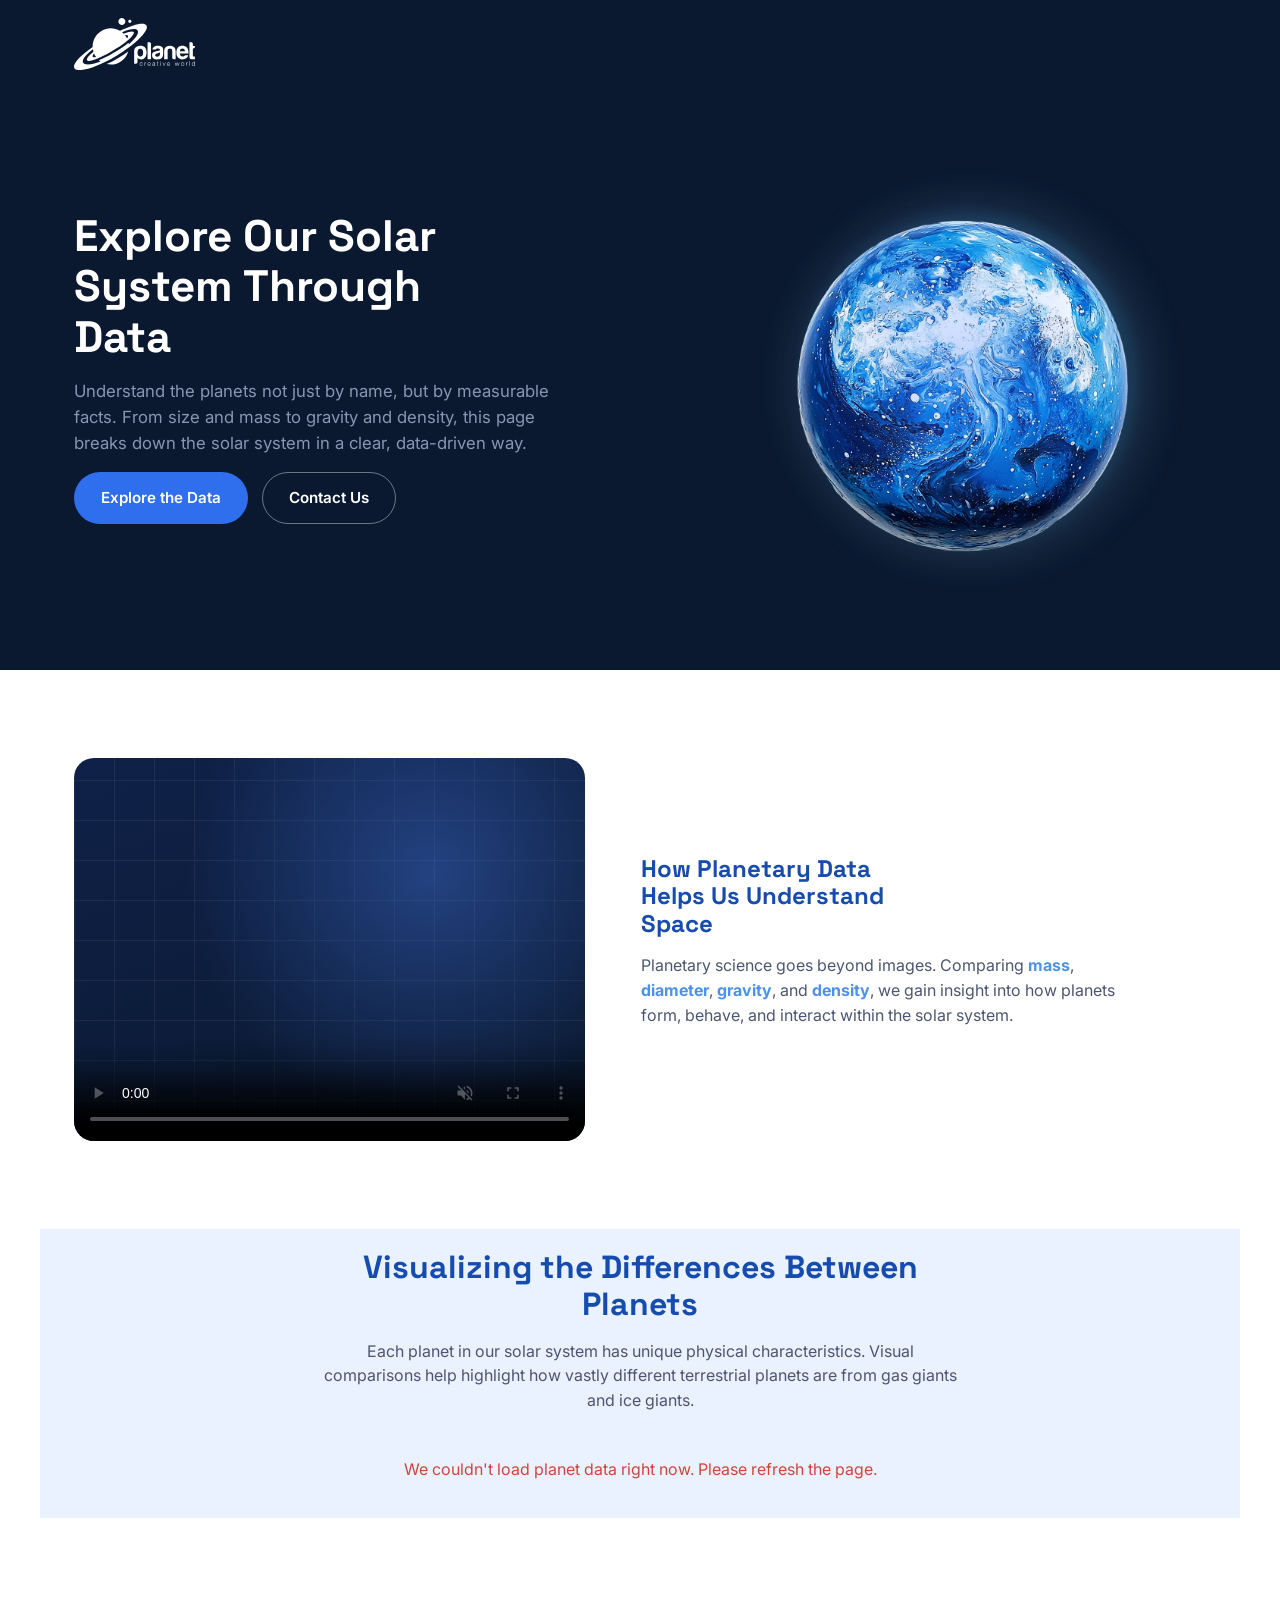
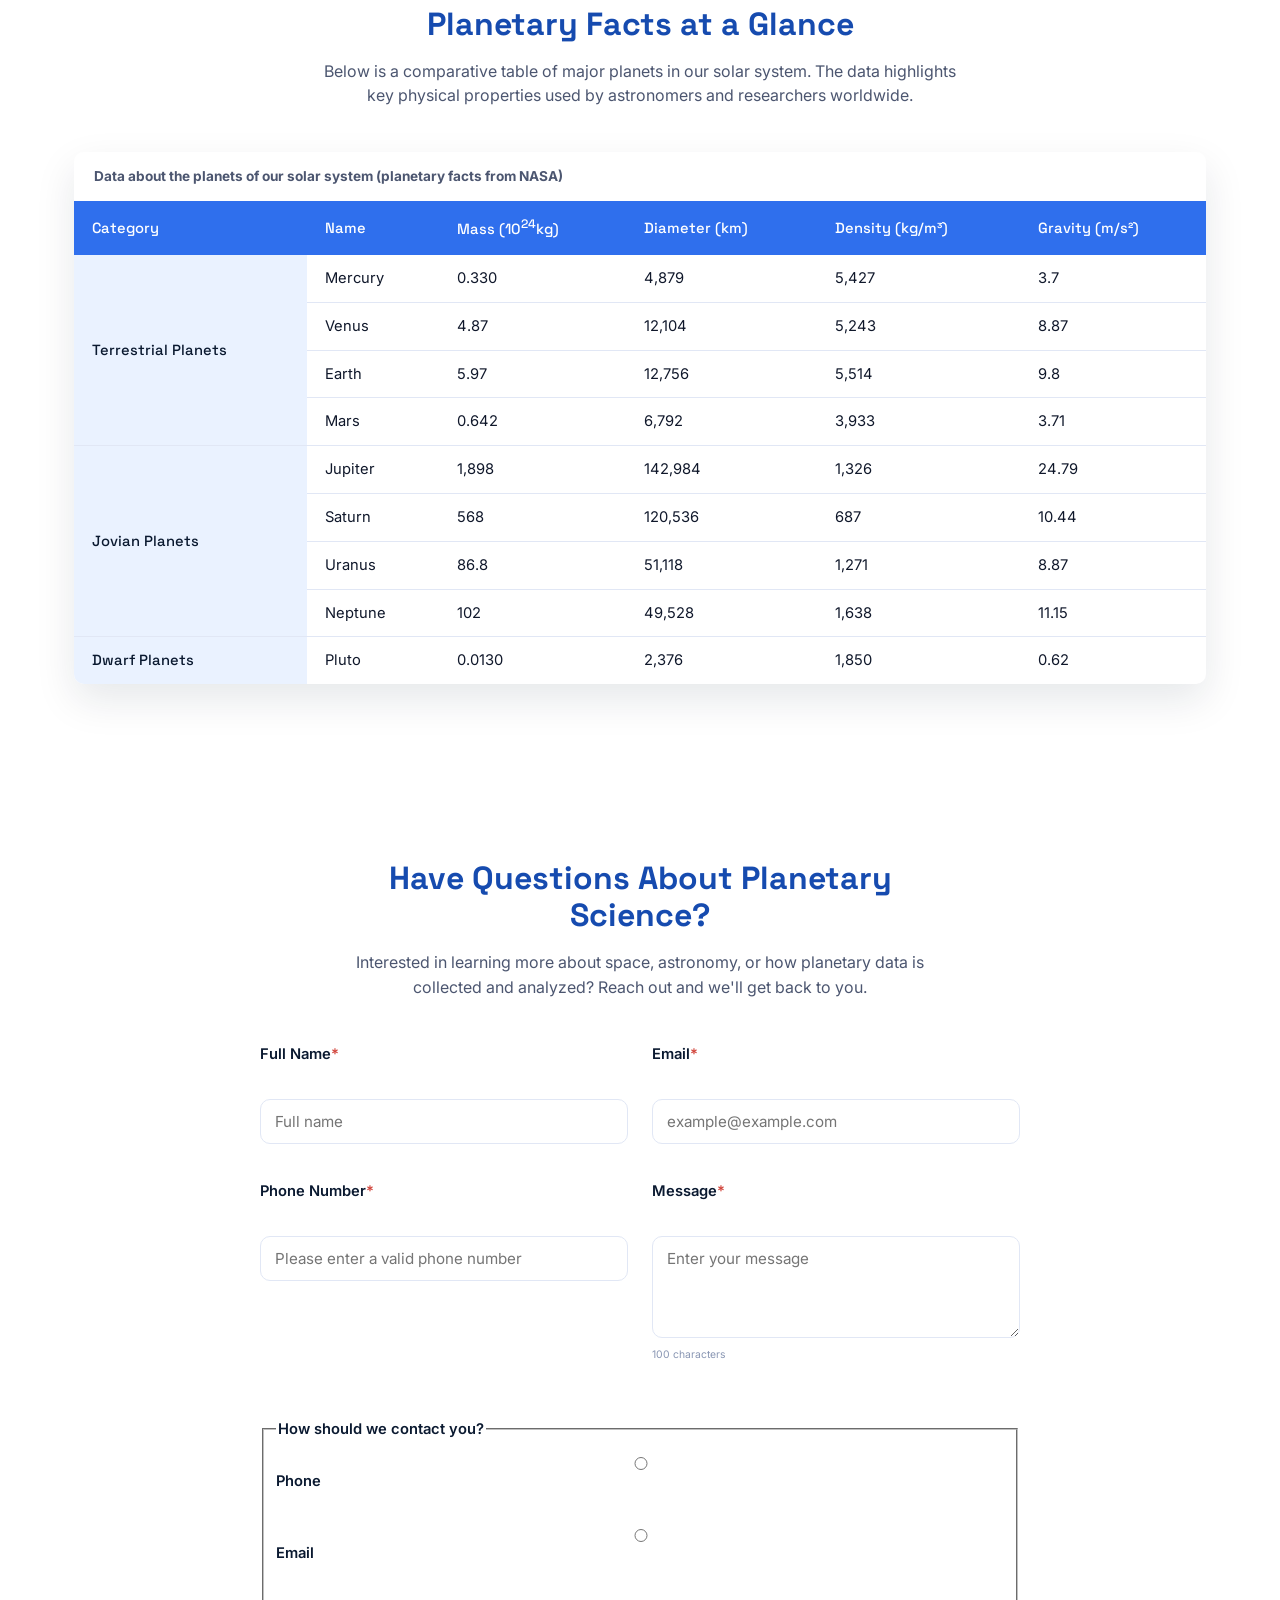
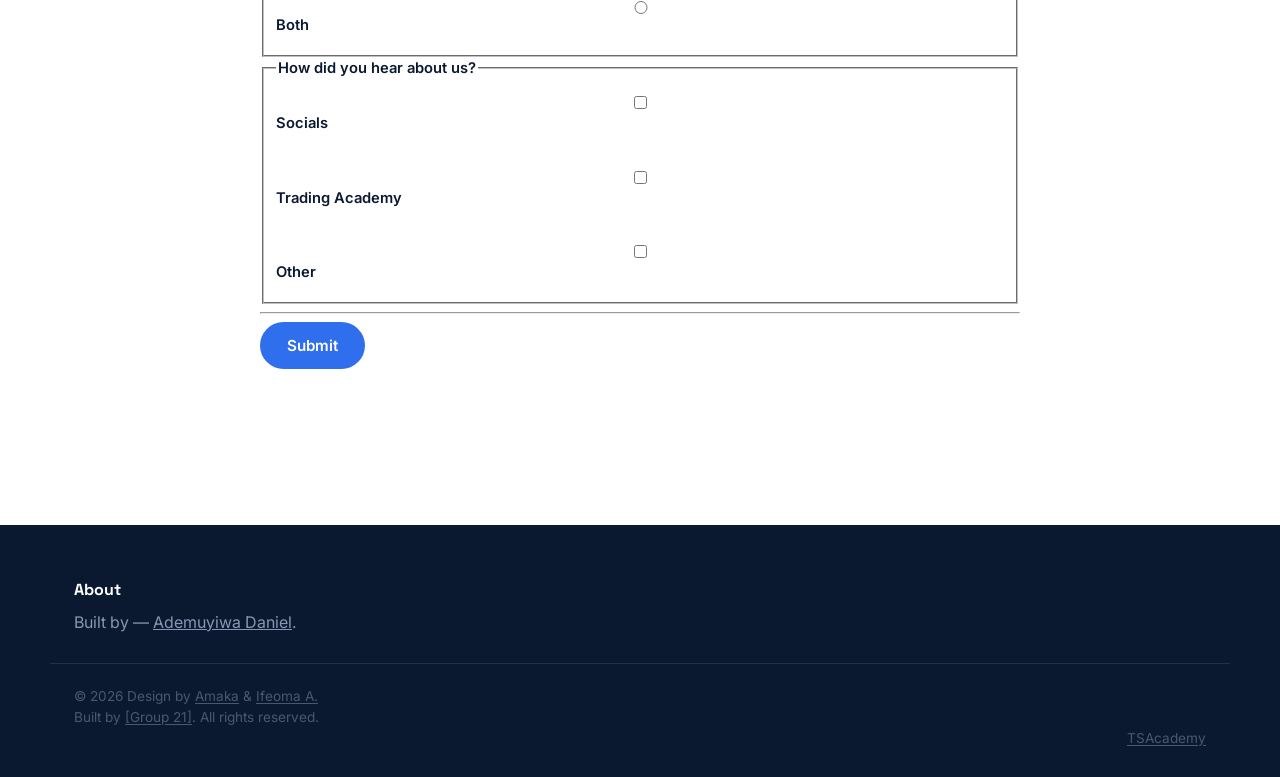
<file: index.html>
<!DOCTYPE html>
<html lang="en">
    <head>
        <meta charset="UTF-8">
        <meta name="viewport" content="width=device-width, initial-scale=1.0">
        <title>Planet — Explore Our Solar System Through Data</title>
        <meta name="description" content="Understand the planets not just by name, but by measurable facts — mass, diameter, gravity and density, visualised in one place.">
        
        <meta name="author" content="Ademuyiwa Daniel">

        <link rel="preconnect" href="https://fonts.googleapis.com">
        <link rel="preconnect" href="https://fonts.gstatic.com" crossorigin="">
        <link href="https://fonts.googleapis.com/css2?family=Space+Grotesk:wght@500;600;700&amp;family=Inter:wght@400;500;600&amp;display=swap" rel="stylesheet">

        <link rel="stylesheet" href="style.css">
        <link class="favicon" rel="icon" type="image/svg+xml" href="favicon.svg">
        <link class="favicon" rel="icon" type="image/png" href="favicon.png">

    </head>
<body>
    <header class="site-header">
        <div class="container header-inner">
            <a href="#top" class="logo" aria-label="Planet — home">
                <svg width="121" height="53" viewBox="0 0 121 53" fill="none" xmlns="http://www.w3.org/2000/svg">
                    <g clip-path="url(#clip0_16349_263)">
                        <path d="M63.5248 44.1014C63.5248 44.5623 63.3598 44.9578 63.0299 45.2877C62.7 45.6176 62.3046 45.7825 61.8437 45.7825H60.165V33.7262C60.165 31.4217 60.8394 29.8497 62.1906 29.0104C63.5394 28.1711 65.0046 27.7514 66.5862 27.7514C67.4085 27.7514 68.2406 27.9091 69.0799 28.2196C69.9193 28.5325 70.5864 28.9861 71.0812 29.578C72.0685 30.8613 72.5634 32.5084 72.5634 34.517C72.5634 36.5256 72.0685 38.2698 71.0812 39.5554C70.0939 40.8072 68.8252 41.433 67.2775 41.433C66.4552 41.433 65.7299 41.2851 65.104 40.9891C64.4442 40.6592 63.9178 40.1498 63.5224 39.4584V44.1063L63.5248 44.1014ZM69.1551 34.6626C69.1551 33.3793 68.9077 32.3896 68.4153 31.6982C67.9204 31.0068 67.2121 30.66 66.2927 30.66C65.3733 30.66 64.7135 31.0068 64.2186 31.6982C63.7577 32.3241 63.5272 33.3114 63.5272 34.6626C63.5272 35.9143 63.7747 36.8531 64.2671 37.4789C64.762 38.1703 65.4679 38.5172 66.3897 38.5172C67.246 38.5172 67.9204 38.1703 68.4153 37.4789C68.9101 36.7876 69.1551 35.8488 69.1551 34.6626Z" fill="white"/>
                        <path d="M73.5676 24.1927H75.3458C75.8067 24.1927 76.2021 24.3504 76.532 24.6609C76.8595 24.9738 77.0269 25.362 77.0269 25.8205V41.1808H73.5701V24.1903L73.5676 24.1927Z" fill="white"/>
                        <path d="M86.7618 40.6398C86.0704 41.0037 85.3378 41.2244 84.564 41.3069C83.7901 41.3894 83.1061 41.4306 82.5142 41.4306C81.3279 41.4306 80.2921 41.1104 79.4018 40.4676C78.514 39.8247 78.0676 38.7646 78.0676 37.2825C78.0676 35.8997 78.4703 34.9124 79.2781 34.3181C80.0835 33.7262 81.1145 33.3308 82.3638 33.1319C82.5287 33.1319 82.7252 33.1076 82.9557 33.0567C83.1861 33.0082 83.4505 32.9669 83.7465 32.933C85.1947 32.7365 85.92 32.3071 85.92 31.6497C85.92 31.1548 85.6653 30.8346 85.1535 30.6866C84.6416 30.5387 84.1734 30.4635 83.7465 30.4635C83.2856 30.4635 82.8732 30.529 82.5117 30.66C82.1479 30.791 81.8859 31.0384 81.7209 31.3998H78.4121C78.5431 30.3786 79.004 29.5392 79.7948 28.8818C80.6851 28.125 81.9514 27.7466 83.5985 27.7466C85.4421 27.7466 86.8248 28.0595 87.7467 28.6853C88.7024 29.3452 89.1779 30.267 89.1779 31.4508V35.9458C89.1779 37.2631 88.9377 38.2916 88.4623 39.0339C87.9844 39.7738 87.4167 40.3099 86.7593 40.6398H86.7618ZM85.971 34.5655C85.51 34.796 84.8672 35.0095 84.0448 35.2084L82.9096 35.4558C82.3177 35.6208 81.8883 35.8342 81.6263 36.0987C81.3959 36.4625 81.2818 36.824 81.2818 37.1854C81.2818 37.6803 81.4298 38.0733 81.7258 38.3717C82.0217 38.6361 82.4487 38.7671 83.009 38.7671C83.9308 38.7671 84.6562 38.5051 85.1826 37.9762C85.709 37.4498 85.9734 36.7245 85.9734 35.8027V34.568L85.971 34.5655Z" fill="white"/>
                        <path d="M101.639 41.1832H99.9097C99.4148 41.1832 99.0121 41.0279 98.6992 40.715C98.3863 40.4021 98.231 39.9994 98.231 39.5045V32.7874C98.231 31.9966 97.9908 31.4217 97.5154 31.0578C97.0375 30.6964 96.5038 30.5144 95.9095 30.5144C95.3152 30.5144 94.7888 30.6964 94.3303 31.0578C93.8694 31.4217 93.6389 31.9966 93.6389 32.7874V41.1832H90.1821V33.4788C90.1821 31.2397 90.7667 29.743 91.936 28.9837C93.1052 28.2269 94.3982 27.8145 95.8125 27.749C97.2607 27.749 98.5949 28.1274 99.8126 28.8843C101.03 29.6411 101.639 31.1742 101.639 33.4763V41.1808V41.1832Z" fill="white"/>
                        <path d="M111.825 37.1321H114.295C113.931 38.5148 113.24 39.57 112.221 40.2929C111.2 41.0498 109.916 41.4282 108.369 41.4282C106.491 41.4282 105.026 40.8193 103.973 39.6015C102.918 38.4153 102.391 36.7197 102.391 34.5146C102.391 32.3095 102.901 30.7618 103.922 29.5756C104.975 28.3579 106.44 27.749 108.318 27.749C110.292 27.749 111.825 28.3409 112.912 29.5271C113.965 30.7449 114.491 32.4405 114.491 34.6141V35.1574C114.491 35.3224 114.474 35.4364 114.443 35.5019H105.899C105.931 36.5232 106.178 37.28 106.639 37.7749C107.066 38.3013 107.709 38.5657 108.565 38.5657C109.125 38.5657 109.603 38.4517 109.996 38.2213C110.096 38.1897 110.186 38.1315 110.268 38.049C110.35 37.9665 110.44 37.8768 110.54 37.7773C110.571 37.6779 110.695 37.5469 110.911 37.3819C111.124 37.217 111.43 37.1345 111.825 37.1345V37.1321ZM105.899 33.2799H110.938C110.872 32.3896 110.642 31.7322 110.246 31.3052C109.817 30.8443 109.208 30.6139 108.42 30.6139C107.694 30.6139 107.102 30.8443 106.641 31.3052C106.18 31.7661 105.933 32.426 105.902 33.2799H105.899Z" fill="white"/>
                        <path d="M120.886 41.1832C119.799 41.2487 118.622 41.2317 117.354 41.1347C116.085 41.0352 115.452 40.2298 115.452 38.7137V24.1927H117.23C117.657 24.1927 118.038 24.3577 118.365 24.6876C118.693 25.0175 118.86 25.4129 118.86 25.8738V28.0959H120.886V28.7872C120.886 29.2821 120.721 29.6848 120.391 29.9977C120.061 30.3106 119.666 30.4659 119.205 30.4659H118.858V37.7749C118.858 38.3353 119.188 38.6142 119.845 38.6142H120.883V41.1832H120.886Z" fill="white"/>
                        <path d="M67.9307 44.919C67.7779 44.7758 67.5644 44.7031 67.2903 44.7031C67.0938 44.7031 66.9216 44.7443 66.776 44.8268C66.6305 44.9092 66.5043 45.0184 66.4073 45.1543C66.3103 45.2901 66.2351 45.4429 66.1841 45.6152C66.1332 45.7874 66.1089 45.9621 66.1089 46.1416C66.1089 46.3211 66.1332 46.4957 66.1841 46.668C66.2351 46.8402 66.3078 46.993 66.4073 47.1289C66.5043 47.2647 66.628 47.3715 66.776 47.4539C66.924 47.5364 67.0962 47.5777 67.2903 47.5777C67.4164 47.5777 67.5353 47.5534 67.6493 47.5049C67.7633 47.4564 67.8628 47.3909 67.9501 47.306C68.0374 47.2211 68.1102 47.1192 68.166 47.0027C68.2218 46.8863 68.2582 46.7577 68.2703 46.617H68.6803C68.6245 47.027 68.4741 47.3448 68.2291 47.5728C67.9865 47.8008 67.6712 47.9148 67.2903 47.9148C67.0332 47.9148 66.8051 47.8688 66.6086 47.7741C66.4097 47.682 66.2448 47.5534 66.1089 47.3933C65.9731 47.2332 65.8712 47.044 65.8008 46.8281C65.7305 46.6122 65.6965 46.3841 65.6965 46.1391C65.6965 45.8941 65.7305 45.6661 65.8008 45.4502C65.8712 45.2343 65.9731 45.0475 66.1089 44.885C66.2423 44.7249 66.4097 44.5963 66.6086 44.4993C66.8076 44.4047 67.0332 44.3562 67.2903 44.3562C67.6517 44.3562 67.9574 44.4508 68.2073 44.6424C68.4571 44.834 68.6075 45.1227 68.6536 45.5109H68.2412C68.1854 45.2586 68.0811 45.0597 67.9283 44.9165L67.9307 44.919Z" fill="white"/>
                        <path d="M70.9411 44.4556V45.2464H70.9533C71.0576 44.9723 71.2201 44.7613 71.4384 44.6133C71.6592 44.4653 71.9212 44.3974 72.2244 44.412V44.8219C72.0376 44.8122 71.8678 44.8389 71.715 44.8971C71.5622 44.9553 71.4312 45.0402 71.3196 45.1494C71.208 45.2586 71.1231 45.3871 71.0624 45.5375C71.0018 45.6879 70.9703 45.8529 70.9703 46.03V47.8251H70.5579V44.458H70.9363L70.9411 44.4556Z" fill="white"/>
                        <path d="M74.1095 46.7116C74.1508 46.8693 74.2163 47.0124 74.3084 47.1386C74.4006 47.2647 74.5146 47.369 74.6553 47.4515C74.7936 47.534 74.961 47.5752 75.1575 47.5752C75.4583 47.5752 75.6936 47.4976 75.8634 47.3399C76.0332 47.1822 76.1496 46.9736 76.2151 46.7141H76.6275C76.5402 47.0973 76.3801 47.3933 76.1472 47.6019C75.9143 47.8105 75.5844 47.9148 75.1575 47.9148C74.8931 47.9148 74.6626 47.8687 74.4685 47.7741C74.2745 47.682 74.1168 47.5534 73.9955 47.3884C73.8742 47.2259 73.782 47.0367 73.7238 46.8208C73.6656 46.6049 73.6365 46.3769 73.6365 46.1391C73.6365 45.9184 73.6656 45.7001 73.7238 45.4866C73.782 45.2731 73.8718 45.0839 73.9955 44.9165C74.1168 44.7491 74.2745 44.6133 74.4685 44.5114C74.6626 44.4095 74.8906 44.3586 75.1575 44.3586C75.4243 44.3586 75.6572 44.4119 75.8488 44.5211C76.0405 44.6303 76.1957 44.7734 76.3146 44.9481C76.4334 45.1251 76.5208 45.3265 76.5717 45.5545C76.6251 45.7825 76.6469 46.0154 76.6372 46.2507H74.0464C74.0464 46.3987 74.0658 46.5515 74.1071 46.7116H74.1095ZM76.1472 45.4551C76.0963 45.3119 76.0259 45.1834 75.9362 45.0742C75.844 44.9626 75.7348 44.8753 75.6038 44.8074C75.4728 44.7394 75.3248 44.7055 75.1599 44.7055C74.9949 44.7055 74.8397 44.7394 74.7087 44.8074C74.5777 44.8753 74.4661 44.965 74.3764 45.0742C74.2842 45.1858 74.2114 45.3144 74.158 45.4599C74.1047 45.6055 74.0683 45.7534 74.0513 45.9063H76.2321C76.2273 45.7486 76.2006 45.5982 76.1496 45.4551H76.1472Z" fill="white"/>
                        <path d="M78.5825 44.9796C78.6529 44.8365 78.7475 44.7176 78.8663 44.6278C78.9852 44.5357 79.1259 44.4702 79.2884 44.4265C79.4485 44.3828 79.628 44.361 79.8245 44.361C79.9725 44.361 80.1205 44.3756 80.2685 44.4022C80.4164 44.4314 80.5499 44.4847 80.6663 44.5624C80.7827 44.64 80.8798 44.7516 80.9525 44.8923C81.0253 45.033 81.0641 45.2173 81.0641 45.4429V47.2308C81.0641 47.3957 81.1442 47.4782 81.3067 47.4782C81.3552 47.4782 81.3989 47.4685 81.4377 47.4515V47.7984C81.3892 47.8081 81.348 47.813 81.3116 47.8178C81.2752 47.8227 81.2267 47.8251 81.1709 47.8251C81.0666 47.8251 80.9817 47.8105 80.9186 47.7838C80.8555 47.7547 80.807 47.7159 80.7706 47.6626C80.7366 47.6116 80.7124 47.5485 80.7027 47.4758C80.693 47.403 80.6857 47.3254 80.6857 47.238H80.6736C80.6008 47.3472 80.5256 47.4442 80.448 47.5291C80.3728 47.614 80.2879 47.6844 80.1933 47.7402C80.0987 47.796 79.9943 47.8396 79.8731 47.8712C79.7518 47.9003 79.6111 47.9173 79.4461 47.9173C79.2812 47.9173 79.1429 47.8979 79.0046 47.8615C78.8663 47.8251 78.7475 47.7669 78.6456 47.6844C78.5437 47.6043 78.4637 47.5024 78.403 47.3787C78.3448 47.255 78.3157 47.107 78.3157 46.9372C78.3157 46.7019 78.3666 46.5176 78.4734 46.3866C78.5777 46.2532 78.7159 46.1537 78.8882 46.0833C79.0604 46.013 79.2545 45.9645 79.4679 45.9354C79.6838 45.9063 79.9022 45.8796 80.1229 45.8529C80.2102 45.8432 80.2854 45.8335 80.3509 45.8214C80.4164 45.8092 80.4698 45.785 80.5135 45.7534C80.5571 45.7219 80.5911 45.6758 80.6154 45.62C80.6396 45.5642 80.6517 45.489 80.6517 45.3968C80.6517 45.2586 80.6299 45.1445 80.5838 45.0548C80.5377 44.965 80.4747 44.8947 80.3946 44.8437C80.3146 44.7928 80.2199 44.7564 80.1132 44.737C80.0065 44.7176 79.8925 44.7079 79.7712 44.7079C79.5092 44.7079 79.2957 44.7685 79.1308 44.8947C78.9658 45.0184 78.8785 45.2173 78.8688 45.4914H78.4564C78.4685 45.295 78.5097 45.1251 78.5801 44.982L78.5825 44.9796ZM80.6396 45.9839C80.6129 46.0324 80.5644 46.0664 80.4892 46.0882C80.4164 46.11 80.3509 46.1246 80.2927 46.1343C80.1181 46.1658 79.9385 46.1925 79.7542 46.2168C79.5698 46.241 79.4 46.2774 79.2472 46.3235C79.0944 46.372 78.9706 46.4399 78.8712 46.5297C78.7742 46.6194 78.7232 46.7456 78.7232 46.9105C78.7232 47.0149 78.7426 47.107 78.7863 47.1871C78.8275 47.2671 78.8833 47.3375 78.9537 47.3957C79.024 47.4539 79.1041 47.5 79.1962 47.5291C79.2884 47.5607 79.3806 47.5752 79.4776 47.5752C79.6353 47.5752 79.7833 47.551 79.9288 47.5025C80.072 47.4539 80.1981 47.386 80.3049 47.2938C80.4116 47.2016 80.4965 47.0925 80.5596 46.9615C80.6226 46.8305 80.6542 46.6825 80.6542 46.5176V45.9815H80.642L80.6396 45.9839Z" fill="white"/>
                        <path d="M84.5307 44.4556V44.8025H83.8466V47.0731C83.8466 47.2089 83.866 47.3132 83.9024 47.3909C83.9388 47.4661 84.031 47.5097 84.1789 47.5194C84.2954 47.5194 84.4142 47.5122 84.5307 47.5V47.8469C84.47 47.8469 84.4094 47.8469 84.3488 47.8542C84.2881 47.859 84.2275 47.8615 84.1668 47.8615C83.8927 47.8615 83.7011 47.8081 83.5919 47.7014C83.4827 47.5946 83.4318 47.3981 83.4342 47.1095V44.8049H82.8472V44.458H83.4342V43.4465H83.8466V44.458H84.5307V44.4556Z" fill="white"/>
                        <path d="M86.8477 43.1626V43.8225H86.4353V43.1626H86.8477ZM86.8477 44.4556V47.8226H86.4353V44.4556H86.8477Z" fill="white"/>
                        <path d="M89.021 44.4556L90.0787 47.4127H90.0908L91.1363 44.4556H91.5608L90.3018 47.8227H89.8652L88.5649 44.4556H89.021Z" fill="white"/>
                        <path d="M93.5741 46.7116C93.6153 46.8693 93.6808 47.0124 93.773 47.1386C93.8652 47.2647 93.9792 47.369 94.1199 47.4515C94.2582 47.534 94.4256 47.5752 94.622 47.5752C94.9229 47.5752 95.1582 47.4976 95.328 47.3399C95.4978 47.1822 95.6142 46.9736 95.6797 46.7141H96.0897C96.0023 47.0973 95.8422 47.3933 95.6094 47.6019C95.3765 47.8105 95.0466 47.9148 94.6196 47.9148C94.3552 47.9148 94.1248 47.8687 93.9307 47.7741C93.7366 47.682 93.5789 47.5534 93.4577 47.3884C93.3364 47.2259 93.2466 47.0367 93.186 46.8208C93.1277 46.6049 93.0986 46.3769 93.0986 46.1391C93.0986 45.9184 93.1277 45.7001 93.186 45.4866C93.2442 45.2731 93.3339 45.0839 93.4577 44.9165C93.5789 44.7491 93.7366 44.6133 93.9307 44.5114C94.1248 44.4095 94.3528 44.3586 94.6196 44.3586C94.8865 44.3586 95.1193 44.4119 95.311 44.5211C95.5026 44.6303 95.6579 44.7734 95.7767 44.9481C95.8956 45.1251 95.9829 45.3265 96.0339 45.5545C96.0848 45.7825 96.1067 46.0154 96.0994 46.2507H93.5086C93.5086 46.3987 93.528 46.5515 93.5692 46.7116H93.5741ZM95.6118 45.4551C95.5608 45.3119 95.4905 45.1834 95.4007 45.0742C95.3086 44.9626 95.1994 44.8753 95.0684 44.8074C94.9374 44.7394 94.7894 44.7055 94.6245 44.7055C94.4595 44.7055 94.3043 44.7394 94.1733 44.8074C94.0423 44.8753 93.9307 44.965 93.8409 45.0742C93.7488 45.1858 93.676 45.3144 93.6226 45.4599C93.5692 45.6055 93.5329 45.7534 93.5159 45.9063H95.6967C95.6918 45.7486 95.6652 45.5982 95.6142 45.4551H95.6118Z" fill="white"/>
                        <path d="M101.181 44.4556L102.043 47.3399H102.055L102.877 44.4556H103.34L104.163 47.3399H104.175L105.036 44.4556H105.473L104.388 47.8227H103.937L103.108 44.9893H103.095L102.273 47.8227H101.822L100.738 44.4556H101.174H101.181Z" fill="white"/>
                        <path d="M109.333 44.5017C109.531 44.5963 109.696 44.7249 109.832 44.8874C109.968 45.0475 110.07 45.2367 110.14 45.4526C110.211 45.6685 110.245 45.8966 110.245 46.1416C110.245 46.3866 110.211 46.6146 110.14 46.8305C110.07 47.0464 109.968 47.2332 109.832 47.3957C109.696 47.5558 109.531 47.6844 109.333 47.7766C109.134 47.8712 108.908 47.9173 108.651 47.9173C108.394 47.9173 108.168 47.8712 107.969 47.7766C107.77 47.6844 107.605 47.5558 107.47 47.3957C107.334 47.2356 107.232 47.0464 107.161 46.8305C107.091 46.6146 107.057 46.3866 107.057 46.1416C107.057 45.8966 107.091 45.6685 107.161 45.4526C107.232 45.2367 107.334 45.0499 107.47 44.8874C107.603 44.7273 107.77 44.5987 107.969 44.5017C108.168 44.4071 108.394 44.3586 108.651 44.3586C108.908 44.3586 109.136 44.4071 109.333 44.5017ZM108.134 44.8292C107.986 44.9117 107.862 45.0208 107.765 45.1567C107.668 45.2925 107.593 45.4454 107.545 45.6176C107.494 45.7898 107.47 45.9645 107.47 46.144C107.47 46.3235 107.494 46.4982 107.545 46.6704C107.596 46.8426 107.668 46.9954 107.765 47.1313C107.862 47.2671 107.986 47.3739 108.134 47.4564C108.282 47.5388 108.454 47.5801 108.648 47.5801C108.843 47.5801 109.017 47.5388 109.165 47.4564C109.313 47.3739 109.437 47.2647 109.534 47.1313C109.631 46.9954 109.706 46.8426 109.755 46.6704C109.806 46.4982 109.83 46.3235 109.83 46.144C109.83 45.9645 109.806 45.7898 109.755 45.6176C109.704 45.4454 109.631 45.2925 109.534 45.1567C109.437 45.0208 109.313 44.9141 109.165 44.8292C109.017 44.7467 108.845 44.7055 108.648 44.7055C108.452 44.7055 108.28 44.7467 108.134 44.8292Z" fill="white"/>
                        <path d="M112.539 44.4556V45.2464H112.551C112.655 44.9723 112.818 44.7613 113.036 44.6133C113.257 44.4653 113.519 44.3974 113.822 44.412V44.8219C113.636 44.8122 113.466 44.8389 113.313 44.8971C113.16 44.9553 113.029 45.0402 112.917 45.1494C112.806 45.2586 112.721 45.3871 112.66 45.5375C112.6 45.6879 112.568 45.8529 112.568 46.03V47.8251H112.156V44.458H112.534L112.539 44.4556Z" fill="white"/>
                        <path d="M115.94 43.1626V47.8226H115.528V43.1626H115.94Z" fill="white"/>
                        <path d="M120.622 47.8251V47.1847H120.61C120.566 47.2938 120.503 47.3933 120.418 47.4855C120.333 47.5777 120.236 47.6553 120.127 47.7184C120.018 47.7814 119.901 47.8299 119.778 47.8663C119.654 47.9003 119.53 47.9173 119.409 47.9173C119.152 47.9173 118.929 47.8712 118.739 47.7766C118.55 47.6844 118.393 47.5558 118.266 47.3909C118.14 47.2283 118.046 47.0391 117.985 46.8232C117.924 46.6073 117.893 46.3793 117.893 46.1416C117.893 45.9038 117.922 45.6758 117.985 45.4599C118.046 45.244 118.14 45.0548 118.266 44.8923C118.393 44.7297 118.55 44.5987 118.739 44.5041C118.929 44.4095 119.152 44.361 119.409 44.361C119.535 44.361 119.659 44.3756 119.778 44.4071C119.897 44.4362 120.011 44.4847 120.112 44.5478C120.217 44.6109 120.309 44.6885 120.389 44.7807C120.469 44.8729 120.532 44.9796 120.576 45.1009H120.588V43.1699H121V47.8299H120.622V47.8251ZM118.366 46.6607C118.407 46.8329 118.473 46.9858 118.562 47.1216C118.652 47.2574 118.766 47.3666 118.904 47.4515C119.043 47.5364 119.212 47.5777 119.407 47.5777C119.625 47.5777 119.809 47.5364 119.957 47.4515C120.108 47.3666 120.229 47.2574 120.324 47.1216C120.418 46.9858 120.484 46.8329 120.525 46.6607C120.566 46.4885 120.585 46.3162 120.585 46.1416C120.585 45.9669 120.566 45.7947 120.525 45.6224C120.484 45.4502 120.416 45.2974 120.324 45.1615C120.229 45.0257 120.108 44.9165 119.957 44.8316C119.807 44.7467 119.622 44.7055 119.407 44.7055C119.21 44.7055 119.043 44.7467 118.904 44.8316C118.766 44.9165 118.652 45.0257 118.562 45.1615C118.473 45.2974 118.407 45.4502 118.366 45.6224C118.325 45.7947 118.303 45.9669 118.303 46.1416C118.303 46.3162 118.322 46.4885 118.366 46.6607Z" fill="white"/>
                        <path d="M48.9358 6.79229C50.7673 6.21009 51.7764 4.25245 51.1942 2.42338C50.612 0.591889 48.6544 -0.417253 46.8253 0.164944C44.9938 0.747141 43.9847 2.70478 44.5669 4.53385C45.1491 6.36535 47.1067 7.37449 48.9358 6.79229Z" fill="white"/>
                        <path d="M56.3319 4.86376C57.1712 4.59692 57.6321 3.70179 57.3653 2.86245C57.0984 2.02312 56.2033 1.56221 55.364 1.82905C54.5246 2.09589 54.0637 2.99102 54.3306 3.83036C54.5974 4.66969 55.4925 5.1306 56.3319 4.86376Z" fill="white"/>
                        <path d="M54.2215 33.4909C47.6427 38.311 40.3021 42.6605 32.6462 46.1246C42.073 48.3369 51.5482 42.7648 54.2215 33.4909Z" fill="white"/>
                        <path d="M72.4661 7.3842C70.1397 3.6266 59.3836 6.40417 46.0295 12.8423C40.4477 9.54803 33.2794 9.35639 27.3579 12.9636C21.5845 16.4786 18.4722 22.7008 18.6541 29.0056C5.94278 37.969 -1.98966 46.2726 0.433737 50.1903C3.58245 55.2748 22.5815 49.7148 42.1506 37.9957C61.7173 26.2789 75.6148 12.4711 72.4637 7.3842H72.4661ZM22.0963 39.0945C20.3619 39.4608 19.1878 39.3759 18.7996 38.7452C18.3969 38.0927 18.887 36.9598 20.0805 35.5262C20.6554 36.8846 21.3298 38.032 22.0963 39.0945ZM54.8255 26.4512C54.7624 25.8884 54.6751 25.328 54.5587 24.7676C46.9392 31.167 33.4152 38.8714 24.8909 42.1608C25.4221 42.6217 25.9776 43.0438 26.5526 43.4368C17.8026 46.8111 10.8599 47.5825 9.14972 44.8195C7.43466 42.0492 11.5974 36.9914 18.8748 31.3368C19.0107 32.1834 19.2072 33.0276 19.4667 33.8596C14.7703 37.7555 12.2063 40.9309 13.0335 42.2699C15.8013 46.7432 48.0138 29.1317 57.0961 19.2804C59.2696 16.9225 60.3685 15.1881 59.7985 14.2663C58.9955 12.9709 55.1845 13.6622 49.7968 15.8042C49.2461 15.2366 48.6639 14.7126 48.055 14.2299C55.9414 10.9696 62.0084 9.93616 63.6167 12.5318C65.2832 15.222 61.5839 20.6074 54.8279 26.4487L54.8255 26.4512ZM51.0364 17.2209C52.5719 16.9662 53.6102 17.0996 53.9716 17.6842C54.3307 18.264 53.9765 19.2077 53.0474 20.4012C52.4943 19.2901 51.8418 18.2446 51.0364 17.2209Z" fill="white"/>
                    </g>
                    <defs>
                        <clipPath id="clip0_16349_263">
                            <rect width="121" height="52.0775" fill="white"/>
                        </clipPath>
                    </defs>
                </svg>


                
            </a>
        </div>
    </header>
    <main>
        <section class="hero" id="top">
            <div class="container hero-grid">
                <div class="hero-content">
                    <h1>Explore Our Solar System Through Data</h1>
                    <p class="hero-lede">Understand the planets not just by name, but by measurable facts. From size and mass to gravity and density, this page breaks down the solar system in a clear, data-driven way.</p>
                    <div class="hero-actions">
                        <a href="#gallery" class="btn btn-primary">Explore the Data</a>
                        <a href="#contact" class="btn btn-outline">Contact Us</a></div>
                    </div>
                <div class="hero-visual" aria-hidden="true">
                    <div class="hero-visual-glow"></div>
                    <img src="hero planet.png" alt="C:\Users\ADMIN\Downloads\TS practise\Part 1\image\hero planet.png">
                </div>
            </div>
        </section>
        <section class="about" id="about">
            <div class="container about-grid">
                <div class="about-video">
                    <div class="video-frame">
                        <video class="about-video-el" id="aboutVideo" poster="https://anurella.github.io/images/planets/earth.jpg" autoplay muted loop playsinline controls>
                            <source src="https://media.gettyimages.com/id/1473429567/video/global-network-blue-usa-united-states-of-america-north-america-global-business-flight-routes.mp4?s=mp4-640x640-gi&k=20&c=nXAKs72nNXegX8KHWMRAneQbPA5jQB4790k4v4dv2X4=" type="video/mp4">
                        </video>
                    </div>
                </div>
                <div class="about-copy">
                    <h2>How Planetary Data Helps Us Understand Space</h2>
                    <p>Planetary science goes beyond images. Comparing <strong>mass</strong>, <strong>diameter</strong>, <strong>gravity</strong>, and <strong>density</strong>, we gain insight into how planets form, behave, and interact within the solar system.</p>
                </div>
            </div>
        </section>
        <section class="gallery" id="gallery">
            <div class="container">
                <div class="section-heading">
                    <h2>Visualizing the Differences Between Planets</h2>
                    <p>Each planet in our solar system has unique physical characteristics. Visual comparisons help highlight how vastly different terrestrial planets are from gas giants and ice giants.</p>
                </div>
                <div class="planet-grid" id="planetGrid"></div>
            </div>
        </section>
        <section class="facts" id="facts">
            <div class="container">
                <div class="section-heading">
                    <h2>Planetary Facts at a Glance</h2>
                    <p>Below is a comparative table of major planets in our solar system. The data highlights key physical properties used by astronomers and researchers worldwide.</p>
                </div>
                
                
                <div class="table-wrap">
                    <table class="facts-table">
                        <caption><strong>Data about the planets of our solar system (planetary facts from NASA)</strong></caption>
                        
                        
                        <thead>
                            <tr>
                                <th scope="col">Category</th>
                                <th scope="col">Name</th>
                                <th scope="col">Mass (10<sup>24</sup>kg)</th>
                                <th scope="col">Diameter (km)</th>
                                <th scope="col">Density (kg/m³)</th>
                                <th scope="col">Gravity (m/s²)</th>
                            </tr>
                        </thead>
                       
                       
                       
                        <tbody>
                            <tr>
                                <th scope="rowgroup" rowspan="4" class="category-cell">Terrestrial Planets</th>
                                <td>Mercury</td><td>0.330</td><td>4,879</td><td>5,427</td><td>3.7</td>
                            </tr>
                            <tr><td>Venus</td><td>4.87</td><td>12,104</td><td>5,243</td><td>8.87</td></tr>
                            <tr><td>Earth</td><td>5.97</td><td>12,756</td><td>5,514</td><td>9.8</td></tr>
                            <tr><td>Mars</td><td>0.642</td><td>6,792</td><td>3,933</td><td>3.71</td></tr>
                            
                            <tr>
                                <th scope="rowgroup" rowspan="4" class="category-cell">Jovian Planets</th>
                                <td>Jupiter</td><td>1,898</td><td>142,984</td><td>1,326</td><td>24.79</td>
                            </tr>
                            <tr><td>Saturn</td><td>568</td><td>120,536</td><td>687</td><td>10.44</td></tr>
                            
                            <tr>
                                
                                <td>Uranus</td><td>86.8</td><td>51,118</td><td>1,271</td><td>8.87</td>
                            </tr>
                            <tr><td>Neptune</td><td>102</td><td>49,528</td><td>1,638</td><td>11.15</td></tr>
                            
                            
                            <tr>
                                <th scope="rowgroup" class="category-cell">Dwarf Planets</th>
                                <td>Pluto</td><td>0.0130</td><td>2,376</td><td>1,850</td><td>0.62</td>
                            </tr>
                        </tbody>
                   
                    </table>
                </div>
        </section>
        <section class="contact" id="contact">
            <div class="container">
                <div class="section-heading">
                    <h2>Have Questions About Planetary Science?</h2>
                    <p>Interested in learning more about space, astronomy, or how planetary data is collected and analyzed? Reach out and we'll get back to you.</p>
                </div>
                <form class="contact-form" id="contactForm" action="#" method="post">
                    <div class="form-row">
                        <p class="field">
                            <label for="fullName">Full Name<span>*</span></label><br>
                            <input type="text" id="fullName" name="fullName" placeholder="Full name" minlength="10" maxlength="20" required>
                        </p>
                        <p class="field">
                            <label for="email">Email<span>*</span></label><br>
                            <input type="email" id="email" name="email" placeholder="example@example.com" autocomplete="email" required>
                        </p>
                    </div>
                    
                    <div class="form-row">
                        <p class="field">
                            <label for="phone">Phone Number<span>*</span></label><br>
                            <input type="tel" id="phone" name="phone" placeholder="Please enter a valid phone number" maxlength="11" inputmode="numeric" pattern="[0-9]{11}" required>
                        </p>
                        
                        <p class="field">
                            <label for="message">Message<span>*</span></label><br>
                            <textarea id="message" name="message" rows="4" cols="25" maxlength="100" placeholder="Enter your message" required=""></textarea>
                            <span class="char-count" id="messageCount"><small>100 characters</small></span>
                            <span class="field-error" id="messageError" role="alert"></span>
                        </p>
                    </div>

                    <fieldset class="field">
                        <legend>How should we contact you?</legend>
                        <input type="radio" id="contactPhone" name="contactMethod" value="phone" required>
                        <label for="contactPhone">Phone</label><br>
                        <input type="radio" id="contactEmail" name="contactMethod" value="email">
                        <label for="contactEmail">Email</label><br>
                        <input type="radio" id="contactBoth" name="contactMethod" value="both">
                        <label for="contactBoth">Both</label>
                    </fieldset>
                    
                    <fieldset  class="field">
                        <legend>How did you hear about us?</legend>
                        <input type="checkbox" id="sourceFriend" name="source" value="friend">
                        <label for="sourceFriend">Socials</label><br>
                        <input type="checkbox" id="sourceAcademy" name="source" value="academy">
                        <label for="sourceAcademy">Trading Academy</label><br>
                        <input type="checkbox" id="sourceOther" name="source" value="other">
                        <label for="sourceOther">Other</label>
                    </fieldset>

                    <hr>
                    <p class="submit">
                        <button type="submit" class="btn btn-primary" id="submitBtn">Submit</button>
                        <p class="form-status" id="formStatus" role="status" aria-live="polite"></p>
                    </p>
                </form>
            
            </div>
        </section>

    </main>
    <footer class="site-footer">
        <div class="container footer-grid">
            <div class="footer-about">
                <h3>About</h3>
                <p>Built by — <a href="https://github.com/ademuyiwadaniel2008-stack"><span id="teamNames">Ademuyiwa Daniel</span></a>.</p>
            </div>
        </div>
        <div class="container footer-bottom">
            <p>
                © 2026 Design by <a href="https://amakandukwu.com/">Amaka</a> &amp; <a href="https://www.linkedin.com/in/ifeomaokocha">Ifeoma A.</a><br>
                Built by <a href="#" id="groupRepoLink">[Group 21]</a>.
                All rights reserved. <span><a class="ts" href="https://tsacademyonline.com/">TSAcademy</a></span>
            </p>
        </div>
    </footer>
    <script src="script.js"></script>
</body>
  
</html>
</file>
<file: style.css>
:root {
  /* Color */
  --navy-900: #0a1930;
  --navy-800: #0f2148;
  --navy-700: #16305f;
  --blue-600: #2f6fed;
  --blue-500: #4c86ff;
  --blue-50:  #eaf2ff;
  --white:    #ffffff;
  --slate-900: #10182b;
  --slate-600: #4c5670;
  --slate-400: #8996b3;
  --slate-200: #e1e7f5;
  --red-600:  #d1443b;

  /* Type */
  --font-display: "Space Grotesk", "Segoe UI", sans-serif;
  --font-body: "Inter", "Segoe UI", sans-serif;

  /* Layout */
  --container-width: 1180px;
  --radius-md: 10px;
  --radius-lg: 20px;
  --shadow-card: 0 16px 40px rgba(10, 25, 48, 0.10);
}

/* ==========================================================================
   Reset
   ========================================================================== */
*, *::before, *::after { box-sizing: border-box; }
html { scroll-behavior: smooth; }
body {
  margin: 0;
  font-family: var(--font-body);
  color: var(--slate-900);
  background: var(--white);
  line-height: 1.55;
  -webkit-font-smoothing: antialiased;
}
img { max-width: 100%; display: block; }
h1, h2, h3 { font-family: var(--font-display); line-height: 1.15; margin: 0 0 16px; color: var(--navy-900); }
p { margin: 0 0 16px; color: var(--slate-600); }
a { color: inherit; }
button { font-family: inherit; }

section[id] { scroll-margin-top: 84px; }

@media (prefers-reduced-motion: reduce) {
  html { scroll-behavior: auto; }
  *, *::before, *::after { animation-duration: 0.001ms !important; transition-duration: 0.001ms !important; }
}

.skip-link {
  position: absolute;
  left: -999px;
  top: 0;
  background: var(--blue-600);
  color: var(--white);
  padding: 10px 16px;
  z-index: 1000;
  border-radius: 0 0 8px 0;
}
.skip-link:focus { left: 0; }

:focus-visible {
  outline: 3px solid var(--blue-500);
  outline-offset: 2px;
}

.container {
  width: 100%;
  max-width: var(--container-width);
  margin: 0 auto;
  padding: 0 24px;
}

/* ==========================================================================
   Buttons
   ========================================================================== */
.btn {
  display: inline-flex;
  align-items: center;
  gap: 8px;
  padding: 13px 26px;
  border-radius: 999px;
  font-weight: 600;
  font-size: 0.95rem;
  text-decoration: none;
  border: 1.5px solid transparent;
  cursor: pointer;
  transition: transform 0.15s ease, background-color 0.15s ease, border-color 0.15s ease;
}
.btn:hover { transform: translateY(-1px); }
.btn-primary { background: var(--blue-600); color: var(--white); }
.btn-primary:hover { background: var(--blue-500); }
.btn-outline { background: transparent; color: var(--white); border-color: rgba(255,255,255,0.4); }
.btn-outline:hover { border-color: var(--white); }

/* ==========================================================================
   Header
   ========================================================================== */
.site-header {
  position: sticky;
  top: 0;
  z-index: 100;
  background: var(--navy-900);
}
.header-inner { display: flex; align-items: center; padding-top: 18px; padding-bottom: 18px; }
.logo {
  display: inline-flex;
  align-items: center;
  gap: 8px;
  color: var(--white);
  text-decoration: none;
  font-family: var(--font-display);
  font-weight: 600;
  font-size: 1.15rem;
}
.logo-mark { color: var(--blue-500); }

/* ==========================================================================
   Hero
   ========================================================================== */
.hero { background: var(--navy-900); padding: 56px 0 80px; overflow: hidden; }
.hero-grid {
  display: grid;
  grid-template-columns: 1.1fr 0.9fr;
  gap: 48px;
  align-items: center;
}
.hero-content h1 { color: var(--white); font-size: clamp(2rem, 4vw, 2.75rem); max-width: 15ch; }
.hero-lede { color: var(--slate-400); font-size: 1.05rem; max-width: 46ch; }
.hero-actions { display: flex; gap: 14px; flex-wrap: wrap; margin-top: 8px; }

.hero-visual { position: relative; display: flex; justify-content: center; align-items: center; }
.hero-visual-glow {
  position: absolute;
  width: 340px;
  height: 340px;
  border-radius: 50%;
  background: radial-gradient(circle, rgba(76,134,255,0.35), transparent 70%);
  filter: blur(4px);
}
.hero-planet {
  position: relative;
  width: min(320px, 80%);
  aspect-ratio: 1 / 1;
  border-radius: 50%;
  object-fit: cover;
  box-shadow: 0 0 0 1px rgba(255,255,255,0.06), 0 30px 60px rgba(0,0,0,0.45);
}

/* ==========================================================================
   About / video
   ========================================================================== */
.about { padding: 88px 0; }
.about-grid { display: grid; grid-template-columns: 0.95fr 1.05fr; gap: 56px; align-items: center; }

.video-frame {
  position: relative;
  border-radius: var(--radius-lg);
  overflow: hidden;
  aspect-ratio: 4 / 3;
  background:
    radial-gradient(circle at 70% 30%, rgba(76,134,255,0.35), transparent 55%),
    repeating-linear-gradient(0deg, rgba(255,255,255,0.06) 0 1px, transparent 1px 40px),
    repeating-linear-gradient(90deg, rgba(255,255,255,0.06) 0 1px, transparent 1px 40px),
    linear-gradient(160deg, var(--navy-800), var(--navy-900));
}
.about-video-el { width: 100%; height: 100%; object-fit: cover; display: block; }

.video-toggle {
  position: absolute;
  inset: 0;
  margin: auto;
  width: 56px;
  height: 56px;
  border-radius: 50%;
  border: none;
  background: rgba(255,255,255,0.92);
  color: var(--navy-900);
  display: flex;
  align-items: center;
  justify-content: center;
  cursor: pointer;
  opacity: 0;
  transition: opacity 0.2s ease, transform 0.2s ease;
}
.video-frame:hover .video-toggle,
.video-toggle:focus-visible { opacity: 1; }
.video-toggle:hover { transform: scale(1.06); }
.icon-play { margin-left: 3px; }

.about-copy h2 { color:#164BAF; line-clamp:1.5rem, 3vw, 2rem; max-width: 16ch; }
.about-copy p { max-width: 48ch; }
.about-copy strong { color: #4c91eb;}

/* ==========================================================================
   Section heading (shared)
   ========================================================================== */
.section-heading { max-width: 640px; margin: 0 auto 44px; text-align: center; }
.section-heading h2 { color: #164BAF; font-size: clamp(1.5rem, 3vw, 2rem); }
.section-heading p { margin-bottom: 0; }

/* ==========================================================================
   Gallery
   ========================================================================== */
.gallery { background: var(--blue-50);
  max-width: 1200px;
  margin: 0 auto;
  padding: 20px;
  text-align: center;
 }
.planet-grid {
  display: grid;
  grid-template-columns: repeat(3, 1fr);
  gap: 20px;
  margin-top: 24px;
}

/* Card using <figure> */
.planet-card {
  margin: 0; /* Reset default browser figure margins */
  border-radius: 12px;
  overflow: hidden;
  box-shadow: 0 4px 12px rgba(0, 0, 0, 0.1);
  background-color: #ffffff;
  display: flex;
  flex-direction: column;
}

.planet-card img {
  width: 100%;
  height: 200px;
  object-fit: cover;
  display: block;
}

/* <figcaption> Content */
.card-content {
  padding: 16px;
  text-align: center;
}

.card-content h3 {
  margin: 0 0 4px 0;
  font-size: 1.1rem;
}

.card-content p {
  margin: 0;
  font-size: 0.9rem;
  color: #666666;
}

/* Responsive adjustments for smaller devices */
@media (max-width: 900px) {
  .planet-grid {
    grid-template-columns: repeat(2, 1fr);
  }
}

@media (max-width: 600px) {
  .planet-grid {
    grid-template-columns: 1fr;
  }
}
.grid-status { grid-column: 1 / -1; text-align: center; color: var(--slate-600); }
.grid-status.is-error { color: var(--red-600); }

.planet-card {
  margin: 0;
  background: var(--white);
  border-radius: var(--radius-md);
  overflow: hidden;
  box-shadow: var(--shadow-card);
}
.planet-card img { width: 100%; aspect-ratio: 16 / 10; object-fit: cover; }
.planet-card figcaption { padding: 16px 18px 20px; }
.planet-name { display: block; font-family: var(--font-display); font-weight: 600; color: var(--navy-900); }
.planet-distance { display: block; font-size: 0.88rem; color: var(--slate-600); margin-top: 2px; }

/* ==========================================================================
   Facts table
   ========================================================================== */
.facts { padding: 88px 0; }
.table-wrap { overflow-x: auto; border-radius: var(--radius-md); box-shadow: var(--shadow-card); }
.facts-table { width: 100%; border-collapse: collapse; min-width: 640px; font-size: 0.92rem; }
.facts-table caption { text-align: left; padding: 14px 20px; font-size: 0.85rem; color: var(--slate-600); background: var(--white); }
.facts-table thead th {
  background: var(--blue-600);
  color: var(--white);
  font-family: var(--font-display);
  font-weight: 500;
  text-align: left;
  padding: 14px 18px;
}
.facts-table tbody td,
.facts-table tbody th { padding: 12px 18px; border-bottom: 1px solid var(--slate-200); text-align: left; }
.facts-table tbody tr:last-child td,
.facts-table tbody tr:last-child th { border-bottom: none; }
.category-cell, .subcategory-cell {
  background: var(--blue-50);
  font-family: var(--font-display);
  font-weight: 500;
  color: var(--navy-900);
  vertical-align: middle;
}

/* ==========================================================================
   Contact
   ========================================================================== */
.contact { background: var(--white); padding: 88px 0 100px; }
.contact-form { max-width: 760px; margin: 0 auto; }
.form-row { display: grid; grid-template-columns: 1fr 1fr; gap: 24px; margin-bottom: 20px; }
.field { display: flex; flex-direction: column; }
.field label { font-weight: 600; font-size: 0.92rem; margin-bottom: 8px; color: var(--navy-900); }
.field legend { font-weight: 600; font-size: 0.92rem; margin-bottom: 8px; color: var(--navy-900); }
.field input,
.field textarea {
  border: 1.5px solid var(--slate-200);
  border-radius: var(--radius-md);
  padding: 12px 14px;
  font-family: inherit;
  font-size: 0.95rem;
  color: var(--slate-900);
  background: var(--white);
}
.field  label span { color: #d1443b;}
.field input:focus,
.field textarea:focus { border-color: var(--blue-600); outline: none; }
.field textarea { resize: vertical; min-height: 96px; }
.field.has-error input,
.field.has-error textarea { border-color: var(--red-600); }
.field-error { color: var(--red-600); font-size: 0.82rem; margin-top: 6px; min-height: 1em; }
.char-count { font-size: 0.78rem; color: var(--slate-400); margin-top: 6px; }

.form-status { margin-top: 18px; font-weight: 500; min-height: 1.4em; }
.form-status.is-success { color: #1c8a52; }
.form-status.is-error { color: var(--red-600); }

/* ==========================================================================
   Footer
   ========================================================================== */
.site-footer { background: var(--navy-900); color: var(--slate-400); padding: 56px 0 28px; }
.footer-grid { padding-bottom: 28px; border-bottom: 1px solid rgba(255,255,255,0.1); }
.footer-about h3 { color: var(--white); font-size: 1rem; margin-bottom: 10px; }
.footer-about p { color: var(--slate-400); max-width: 60ch; margin: 0; }
.footer-bottom { padding-top: 22px; }
.footer-bottom p { margin: 0; font-size: 0.85rem; }
.footer-bottom a { text-decoration: underline; text-underline-offset: 2px; }
.footer-bottom a:hover { color: var(--white); }
.footer-bottom p span { display: flex; justify-content: flex-end;}

/* ==========================================================================
   Responsive
   ========================================================================== */
@media (max-width: 900px) {
  .hero-grid { grid-template-columns: 1fr; }
  .hero-visual { order: -1; }
  .hero-content h1, .hero-lede { max-width: none; }
  .about-grid { grid-template-columns: 1fr; }
  .about-copy h2, .about-copy p { max-width: none; }
  .planet-grid { grid-template-columns: repeat(2, 1fr); }
}

@media (max-width: 640px) {
  .container { padding: 0 18px; }
  .planet-grid { grid-template-columns: 1fr; }
  .form-row { grid-template-columns: 1fr; }
  .hero { padding: 44px 0 60px; }
  .about, .gallery, .facts, .contact { padding: 60px 0; }
  .hero-actions { flex-direction: column; align-items: stretch; }
  .btn { justify-content: center; }
}
</file>
